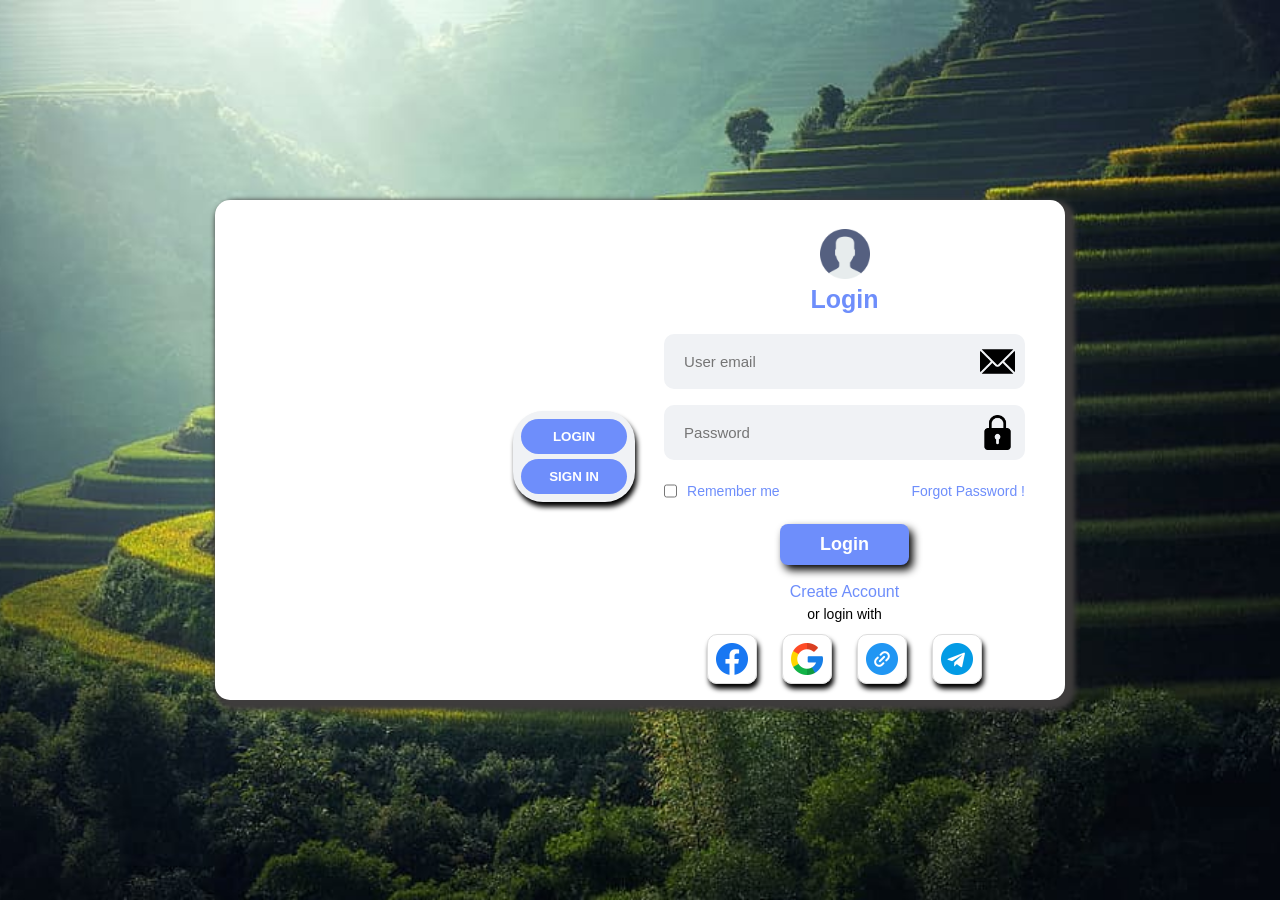
<file: index.html>
<!DOCTYPE html>
<html lang="en">

<head>
    <meta charset="UTF-8">
    <meta name="viewport" content="width=device-width, initial-scale=1.0">
    <title>Document</title>
    <style>
        * {
            margin: 0;
            padding: 0;
            box-sizing: border-box;
        }

        body {
            font-family: 'Franklin Gothic Medium', 'Arial Narrow', Arial, sans-serif;
            display: flex;
            justify-content: center;
            align-items: center;
            height: 100vh;
            background-image: url(./img/golf-club-the-village-agriculture-canyons.jpg);
            background-size: cover;
            background-position: center;
        }

        .container {
            width: 850px;
            height: 500px;
            background: #fff;
            border-radius: 15px;
            box-shadow: 5px 5px 5px 5px rgb(62, 60, 60);
        }

        .login_form {
            display: flex;
            width: 100%;
            height: 100%;
        }

        .left {
            width: 45%;
            display: flex;
            flex-direction: column;
            justify-content: center;
            align-items: center;
            padding: 20px;
            background-image: linear-gradient(rgba(0, 0, 0, 0.3)), url(./img/Mrauk-U-Rakhine-State.avif);
            background-size: cover;
            background-position: center;
            border-top-left-radius: 15px;
            border-bottom-left-radius: 15px;
            position: relative;
        }

        .left h1 {
            font-size: 35px;
            color: white;
            margin-bottom: 10px;
        }

        .left p {
            font-size: 16px;
            color: white;
            text-align: center;
            line-height: 1.3;
        }

        .btn-both {
            display: flex;
            flex-direction: column;
            background: #f0f2f5;
            border: none;
            border-radius: 30px;
            box-shadow: 2px 5px 5px black;
            align-items: center;
            justify-content: center;
            gap: 5px;
            padding: 8px;
            margin-top: 12px;
            position: absolute;
            left: 83%;
        }

        .btn-login button {
            padding: 10px 25px;
            border-radius: 30px;
            width: 106px;
            background: #6e8efb;
            border: none;
            color: white;
            font-weight: bold;
        }

        .btn-signup button {
            padding: 10px 25px;
            border-radius: 30px;
            background: #6e8efb;
            border: none;
            color: white;
            font-weight: bold;
            width: 106px;
        }

        .btn-login button:active,
        .btn-signup button:active {
            background: white;
            transition: 0.3 ease;
            color: #6e8efb;
            border: 1px solid #6e8efb;
            transform: scale(1.01);
        }

        .right {
            width: 55%;
            display: flex;
            flex-direction: column;
            justify-content: center;
            align-items: center;
            padding: 40px;
            position: relative;
            margin-left: 50px;
        }

        .profile {
            margin-bottom: 2px;
            margin-top: 30px;
        }

        .right h2 {
            font-size: 25px;
            margin-bottom: 12px;
            color: #6e8efb;
        }

        .input_group {
            background: #f0f2f5;
            width: 100%;
            margin: 8px 0;
            padding: 10px;
            border-radius: 10px;
            display: flex;
            align-items: center;
        }

        .input_group input {
            background: transparent;
            border: none;
            outline: none;
            width: 100%;
            font-size: 15px;
            padding: 0 10px;
        }

        .check {
            display: flex;
            justify-content: space-between;
            margin: 15px 0;
            font-size: 14px;
            width: 100%;
        }

        .box {
            display: flex;
            color: #6e8efb;
        }

        .box input {
            margin-right: 10px;
        }

        .box span:hover {
            text-decoration: underline;
            color: rgb(238, 92, 92);
        }

        .check a {
            color: #6e8efb;
            text-decoration: none;
        }

        .check a:hover {
            text-decoration: underline;
            color: rgb(238, 92, 92);
        }

        .right button {
            background: #6e8efb;
            border: none;
            color: white;
            padding: 10px 40px;
            border-radius: 8px;
            cursor: pointer;
            font-weight: bold;
            font-size: 18px;
            transition: 0.3s;
            box-shadow: 4px 5px 8px black;
            margin-top: 10px;
        }

        .right button:hover {
            background: white;
            color: #6e8efb;
            border: #6e8efb solid 1px;
        }

        .right button:active {
            color: #6e8efb;
            background-color: white;
            border: 2px solid #6e8efb;
            transition: 0.2s all ease;
            transform: scale(1.01);
        }

        .create {
            margin-top: 18px;
            margin-bottom: 5px;
            text-decoration: none;
            color: #6e8efb;
        }

        .create:hover {
            text-decoration: underline;
            color: rgb(238, 92, 92);
        }

        .right p {
            font-size: 14px;
            margin-bottom: 12px;
        }

        .social {
            display: flex;
            justify-content: center;
            align-items: center;
            gap: 25px;
            margin-bottom: 18px;
        }

        .social img {
            width: 50px;
            padding: 8px;
            border: 1px solid #ddd;
            border-radius: 10px;
            box-shadow: 2px 5px 5px black;
            cursor: pointer;
            transition: 0.3s;
        }

        .social img:hover {
            background: #f0f2f5;
            transform: translateY(-3px);
        }

        /* Responsive for phone */
        @media (max-width: 768px) {
            body {
                height: auto;
                min-height: 100vh;
                padding: 20px 10px;
            }

            .container {
                width: 80%;
                height: auto;
                max-width: 400px;
            }

            .login_form {
                flex-direction: column;
            }

            .left {
                width: 100%;
                height: 220px;
                border-top-right-radius: 15px;
                border-bottom-left-radius: 0px;
                padding: 30px 15px;
            }

            .left h1 {
                font-size: 28px;
            }

            .left p {
                font-size: 14px;
            }

            .btn-both {
                position: absolute;
                left: 50%;
                top: 100%;
                transform: translate(-50%, -50%);
                flex-direction: row;
                margin-top: 0px;
            }

            .right {
                width: 100%;
                margin-left: 0px;
                padding: 40px 20px 20px 20px;
            }

            .profile {
                margin-top: 15px;
            }

            .check {
                flex-direction: row;
                gap: 10px;
            }

            .social {
                gap: 20px;
            }
        }
    </style>
</head>

<body>
    <div class="container">
        <div class="login_form" id="loginForm">
            <div class="left" back>
                <h1>Welcome!</h1>
                <p>LOGIN & SIGN IN <br> to security access your account</p>
                <div class="btn-both">
                    <a href="#" class="btn-login"><button onclick="Login()">LOGIN</button></a>
                    <a href="signup.html" class="btn-signup"><button onclick="SignUp()">SIGN IN</button></a>
                </div>
            </div>

            <div class="right">
                <div class="profile">
                    <img src="./img/user.png" alt="User Profile" width="50px">
                </div>
                <h2>Login</h2>
                <div class="input_group">
                    <input type="email" placeholder="User email" required id="email">
                    <img src="./img/email.png" alt="" width="35px">
                </div>

                <div class="input_group">
                    <input type="password" placeholder="Password" required id="password">
                    <img src="./img/padlock.png" alt="" width="35px">
                </div>

                <div class="check">
                    <div class="box">
                        <input type="checkbox">
                        <span>Remember me</span>
                    </div>
                    <a href="#">Forgot Password !</a>
                </div>

                <button onclick="showLogin()" class="btn">Login</button>

                <a href="#" class="create">Create Account</a>

                <p>or login with</p>

                <div class="social">
                    <img src="./img/facebook.png" alt="#" width="50px">
                    <img src="./img/google.png" alt="#" width="50px">
                    <img src="./img/link.png" alt="#" width="50px">
                    <img src="./img/telegram.png" alt="#" width="50px">
                </div>

            </div>
        </div>
    </div>

    <!-- လက်ရှိ HTML ရဲ့ နောက်ဆုံးနားမှာ အခုလို Script ပိုင်း ထည့်ပေးပါ -->
    <script>
        function showLogin() {
            // HTML input တွေထဲက တန်ဖိုးတွေကို ယူတာပါ
            const emailInput = document.getElementById('email').value.trim();
            const passwordInput = document.getElementById('password').value.trim();

            // // စမ်းသပ်ဖို့အတွက် သတ်မှတ်ထားတဲ့ email နဲ့ password
            const correctEmail = "user@gmail.com";
            const correctPassword = "123456";

            // တန်ဖိုးတွေ အလွတ်ဖြစ်နေလား အရင်စစ်မယ်
            if (emailInput === "" || passwordInput === "") {
                alert("ကျေးဇူးပြု၍ Email နှင့် Password ကို ဖြည့်စွက်ပေးပါ။");
                return;
            }

            // အချက်အလက် ကိုက်ညီမှု ရှိ/မရှိ စစ်ဆေးခြင်း
            if (emailInput === emailInput && passwordInput === passwordInput) {
                alert("Login အောင်မြင်ပါသည်။ Main Page သို့ ရွှေ့ပြောင်းပေးနေပါသည်...");

                // မှန်ကန်ရင် သွားစေချင်တဲ့ စာမျက်နှာ (main.html) ဆီ လမ်းကြောင်းပြောင်းတာပါ
                window.location.href = "main.html";
            } else {
                // မှားယွင်းခဲ့ရင် ပြမယ့် Error Message
                alert("Email သို့မဟုတ် Password မှားယွင်းနေပါသည်။ ပြန်လည်ကြိုးစားကြည့်ပါ။");
            }
        }
    </script>
</body>


</html>
</file>
